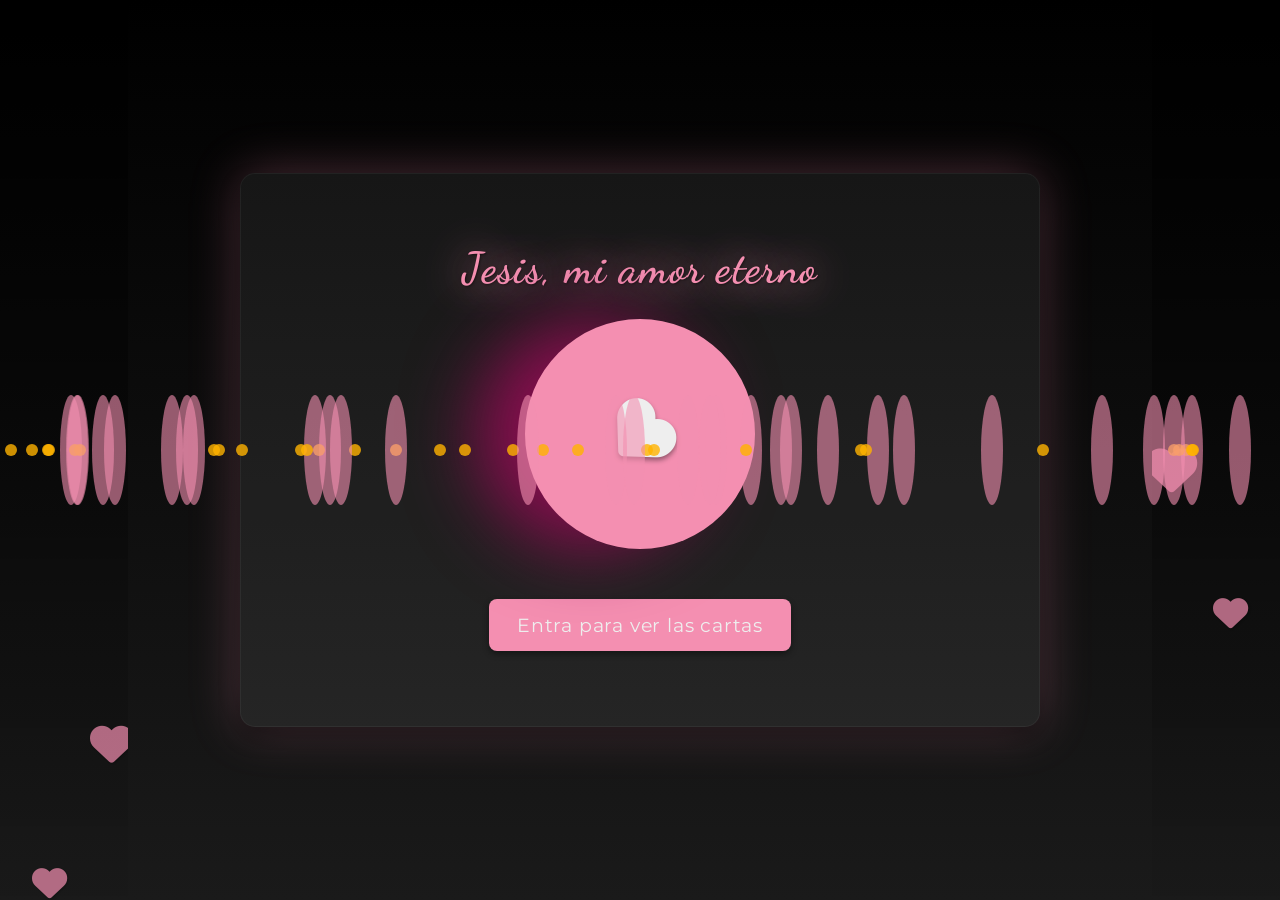
<file: index.html>
<!DOCTYPE html>
<html lang="es">
<head>
    <meta charset="UTF-8">
    <meta name="viewport" content="width=device-width, initial-scale=1.0">
    <title>Para Jesis, con Amor Eterno</title>
    <meta name="description" content="Un mensaje de amor para Jesis, con un diseño elegante y animaciones sutiles.">
    <meta name="keywords" content="amor, jesis, corazón, mensaje, animaciones, diseño web">
    <meta name="author" content="Tu Nombre">
    <link rel="stylesheet" href="estilos/menu.css">
    <link rel="stylesheet" href="https://cdnjs.cloudflare.com/ajax/libs/font-awesome/6.0.0/css/all.min.css" integrity="sha512-9usAa10IRO0HhonpyAIVpjrylPvoDwiPUiKdWk5t3PyolY1cOd4DSE0Ga+ri4AuTroPR5aQvXU9xC6qOPnzFeg==" crossorigin="anonymous" referrerpolicy="no-referrer" />
    <link rel="preconnect" href="https://fonts.googleapis.com">
    <link rel="preconnect" href="https://fonts.gstatic.com" crossorigin>
    <link href="https://fonts.googleapis.com/css2?family=Dancing+Script:wght@400;700&family=Montserrat:wght@400;700&display=swap" rel="stylesheet">
    <link rel="icon" href="favicon.ico" type="image/x-icon">
    <meta name="viewport" content="width=device-width, initial-scale=1.0">
</head>
<body>
    <div class="contenedor-principal">
        <header>
            <h1>Jesis, mi amor eterno</h1>
        </header>

        <main>
            <section class="corazon-seccion">
                <div class="corazon-contenedor">
                    <div class="corazon">
                        <i class="fas fa-heart"></i>
                    </div>
                </div>
            </section>

            <section class="mensaje-seccion">
                <div class="mensaje">
                   <a href="ejercicio1.html" class="boton-ver-cartas">Entra para ver las cartas</a>
                </div>
            </section>
        </main>

        <footer>
        </footer>
    </div>

    <div class="decoracion-izquierda"></div>
    <div class="decoracion-derecha"></div>

    <script src="java/menu.js"></script>
</body>
</html>
</file>
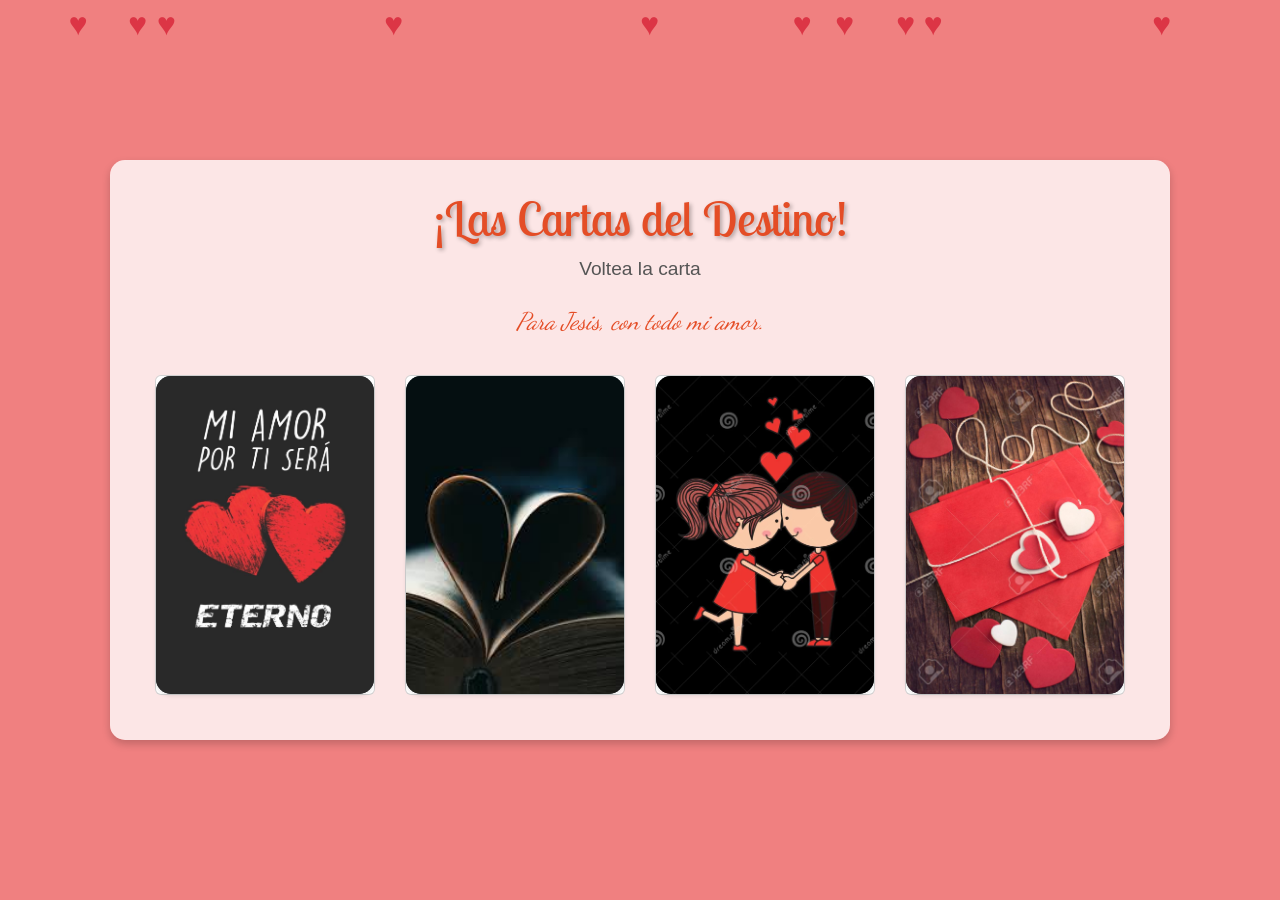
<file: ejercicio1.html>
<!DOCTYPE html>
<html lang="es">
<head>
    <meta charset="UTF-8">
    <meta name="viewport" content="width=device-width, initial-scale=1.0">
    <title>Las Cartas del Destino</title>
    <link href="https://cdn.jsdelivr.net/npm/bootstrap@5.3.0/dist/css/bootstrap.min.css" rel="stylesheet">
    <link rel="stylesheet" href="ejercicio1.css">
    <link href="https://fonts.googleapis.com/css2?family=Lobster+Two:wght@700&family=Dancing+Script:wght@400;700&display=swap" rel="stylesheet">
    <link rel="stylesheet" href="https://cdnjs.cloudflare.com/ajax/libs/animate.css/4.1.1/animate.min.css"/>
</head>
<body>
    <div class="corazones-fondo">
        <div class="corazon">&#x2665;</div>
        <div class="corazon">&#x2665;</div>
        <div class="corazon">&#x2665;</div>
        <div class="corazon">&#x2665;</div>
        <div class="corazon">&#x2665;</div>
    </div>

    <div id="contenedor" class="animate__animated animate__fadeIn">
        <h1 class="titulo-principal">¡Las Cartas del Destino!</h1>
        <p id="mensaje-instruccion">Voltea la carta</p>
        <p id="frase-jes" class="animate__animated">Para Jesis, con todo mi amor.</p>
        <div id="cartas">
            <div class="card" data-mensaje="1.">
                <div class="card-content front">
                    <img src="imagen16.jpeg" alt="Imagen 1">
                </div>
                <div class="card-content back">
                    <p>mi amor es puro como una rosa Tan solo mirarte me llenas de una esperanza amorosa llena de felicidad que nunca te podré olvidar.</p>
                </div>
            </div>
            <div class="card" data-mensaje="Cada día a tu lado es un regalo.">
                <div class="card-content front">
                    <img src="imagen18.jpg" alt="Imagen 2">
                </div>
                <div class="card-content back">
                    <p>Cada día a tu lado es un regalo.hay muchos momentos hermosos en la vida pero sin duda el mejor de ellos fue cuando te conocí</p>
                </div>
            </div>
            <div class="card" data-mensaje="Tu amor es mi mayor inspiración.">
                <div class="card-content front">
                    <img src="imagen15.webp" alt="Imagen 3">
                </div>
                <div class="card-content back">
                    <p>Tu amor es mi mayor inspiración.las personas necesitan un telescopio para mirar estrellas pero solo necesito ver tus ojos para mirar universos</p>
                </div>
            </div>
            <div class="card" data-mensaje="Jesis, te amo más de lo que las palabras pueden expresar.">
                <div class="card-content front">
                    <img src="imagen9.jpg" alt="Imagen 4">
                </div>
                <div class="card-content back">
                    <p>Jesis, mientras yo exista nunca te va a hacer falta quien ame tu carita , tus ojos , tu sonrisa  y todo de ti    te amo mucho.</p>
                </div>
            </div>
        </div>
    </div>

    <script src="ejercicio1.js"></script>
    <script src="https://cdn.jsdelivr.net/npm/bootstrap@5.3.0/dist/js/bootstrap.bundle.min.js"></script>
</body>
</html>
</file>
<file: estilos/menu.css>
/* Paleta de colores */
:root {
    --color-principal: #000000;
    --color-secundario: #f48fb1;
    --color-terciario: #880e4f;
    --color-texto-claro: #eeeeee;
    --color-fondo-claro: rgba(50, 50, 50, 0.3);
    --color-sombra: rgba(0, 0, 0, 0.4);
    --velocidad-animacion: 12s;
}

/* Estilos generales */
body {
    margin: 0;
    padding: 0;
    font-family: 'Montserrat', sans-serif;
    background-color: var(--color-principal);
    color: var(--color-texto-claro);
    display: flex;
    flex-direction: column;
    align-items: center;
    justify-content: center;
    min-height: 100vh;
    overflow-x: hidden;
    position: relative;
    /* Degradado sutil en el fondo */
    background-image: linear-gradient(to bottom, #000000, #1a1a1a);
}

/* Contenedor principal */
.contenedor-principal {
    width: 90%;
    max-width: 800px;
    padding: 40px;
    box-sizing: border-box;
    text-align: center;
    position: relative;
    z-index: 2;
    border-radius: 15px;
    box-shadow: 0 10px 20px var(--color-sombra),
                0 0 50px rgba(244, 143, 177, 0.3); /* Resplandor adicional */
    background-color: rgba(255, 255, 255, 0.07);
    margin: 0 auto;
    display: flex;
    flex-direction: column;
    align-items: center;
    /* Borde sutil */
    border: 1px solid rgba(255, 255, 255, 0.05);
}

/* Encabezado */
header h1 {
    font-size: 2.7em;
    margin-bottom: 25px;
    text-shadow: 2px 2px 5px var(--color-sombra);
    font-family: 'Dancing Script', cursive;
    color: var(--color-secundario);
    letter-spacing: 1.2px;
    /* Pequeño efecto de relieve */
    text-shadow: 1px 1px 2px var(--color-sombra), 0 0 1em var(--color-secundario);
}

/* Sección principal */
main {
    display: flex;
    flex-direction: column;
    align-items: center;
    justify-content: center;
    gap: 25px;
    width: 100%;
    box-sizing: border-box;
}

/* Corazón */
.corazon-seccion {
    margin-bottom: 25px;
}

.corazon-contenedor {
    position: relative;
    width: 230px;
    height: 230px;
    display: flex;
    justify-content: center;
    align-items: center;
}

.corazon {
    width: 100%;
    height: 100%;
    background-color: var(--color-secundario);
    transform: rotate(45deg);
    box-shadow: -35px 35px 70px var(--color-terciario);
    animation: palpitar 1s infinite alternate, cambiarColor 5s infinite alternate; /* Añadida animación de cambio de color */
    border-radius: 50%;
    display: flex;
    justify-content: center;
    align-items: center;
    transition: background-color 0.3s ease;
}

.corazon i {
    font-size: 4.2em;
    color: var(--color-texto-claro);
    text-shadow: 2px 2px 5px var(--color-sombra);
}

@keyframes palpitar {
    0% {
        transform: rotate(45deg) scale(1);
    }
    100% {
        transform: rotate(45deg) scale(1.1);
    }
}

/* Animación de cambio de color del corazón */
@keyframes cambiarColor {
    0% {
        background-color: var(--color-secundario); /* Rosa */
    }
    50% {
        background-color: #ffc107; /* Amarillo */
    }
    100% {
        background-color: var(--color-secundario); /* Rosa */
    }
}

/* Botón ver cartas */
.mensaje-seccion {
    text-align: center;
    width: 100%;
    box-sizing: border-box;
}

.mensaje-seccion .mensaje {
    width: 100%;
    box-sizing: border-box;
}

.mensaje-seccion .mensaje a {
    display: inline-block;
    padding: 14px 28px;
    font-size: 1.2em;
    text-decoration: none;
    background-color: var(--color-secundario);
    color: var(--color-texto-claro);
    border-radius: 8px;
    transition: background-color 0.3s ease, transform 0.2s ease;
    box-shadow: 0 3px 6px var(--color-sombra);
    width: auto;
    min-width: 160px;
    box-sizing: border-box;
    letter-spacing: 0.8px;
    /* Efecto de resplandor al pasar el ratón */
    transition: all 0.3s ease;
}

.mensaje-seccion .mensaje a:hover {
    background-color: var(--color-terciario);
    transform: scale(1.07);
    box-shadow: 0 8px 16px var(--color-sombra);
    /* Resplandor más intenso al pasar el ratón */
    box-shadow: 0 0 20px rgba(244, 143, 177, 0.7);
}

/* Pie de página */
footer {
    margin-top: 35px;
    font-size: 0.95em;
    color: #999;
    text-shadow: 1px 1px 2px var(--color-sombra);
    text-align: center;
    width: 100%;
    box-sizing: border-box;
    padding: 0 20px;
    opacity: 0.8;
    /* Sombra sutil */
    text-shadow: 0 0 5px rgba(0, 0, 0, 0.5);
}

/* Decoraciones laterales - Corazones Flotantes */
.decoracion-izquierda,
.decoracion-derecha {
    position: fixed;
    top: 0;
    width: 10%;
    height: 100%;
    z-index: 1;
    pointer-events: none;
    overflow: hidden;
}

.decoracion-izquierda {
    left: 0;
    /* Degradado vertical */
    background: linear-gradient(to bottom, rgba(0, 0, 0, 0.5), transparent);
}

.decoracion-derecha {
    right: 0;
    /* Degradado vertical */
    background: linear-gradient(to bottom, rgba(0, 0, 0, 0.5), transparent);
}

.decoracion-izquierda::before,
.decoracion-izquierda::after,
.decoracion-derecha::before,
.decoracion-derecha::after {
    content: '\f004';
    font-family: FontAwesome;
    position: absolute;
    color: var(--color-secundario);
    font-size: 2.2em;
    animation: flotar var(--velocidad-animacion) linear infinite;
    opacity: 0.7;
    text-shadow: 1px 1px 3px var(--color-sombra);
}

.decoracion-izquierda::before {
    left: 25%;
    bottom: 0;
    animation-delay: 1s;
}

.decoracion-izquierda::after {
    left: 70%;
    bottom: 15%;
    animation-delay: calc(var(--velocidad-animacion) / 3);
    font-size: 2.7em;
}

.decoracion-derecha::before {
    right: 25%;
    bottom: 30%;
    animation-delay: calc(var(--velocidad-animacion) / 2);
}

.decoracion-derecha::after {
    right: 65%;
    bottom: 45%;
    animation-delay: calc(var(--velocidad-animacion) * 2 / 3);
    font-size: 3.2em;
}

@keyframes flotar {
    0% {
        transform: translateY(110vh) scale(0.2);
        opacity: 0;
    }
    20% {
        opacity: 0.7;
    }
    80% {
        opacity: 0.7;
    }
    100% {
        transform: translateY(-10vh) scale(1);
        opacity: 0;
    }
}

/* Estilos para el confeti */
.confeti {
    position: absolute;
    width: 12px;
    height: 12px;
    background-color: #ffb300;
    border-radius: 50%;
    animation: caerConfeti 3s linear infinite;
    pointer-events: none;
    z-index: 3;
    opacity: 0.8;
}

@keyframes caerConfeti {
    0% {
        transform: translateY(-10vh) rotate(0deg);
        opacity: 0;
    }
    10% {
        opacity: 0.8;
    }
    90% {
        opacity: 0.8;
    }
    100% {
        transform: translateY(110vh) rotate(720deg);
        opacity: 0;
    }
}

/* Estilos para las cintas */
.cinta {
    position: absolute;
    width: 22px;
    height: 110px;
    background-color: #f48fb1;
    opacity: 0.6;
    animation: caerCinta 5s linear infinite;
    pointer-events: none;
    z-index: 3;
    transform-origin: top center;
    border-radius: 50%;
}

@keyframes caerCinta {
    0% {
        transform: translateY(-20vh) rotate(0deg);
        opacity: 0;
    }
    10% {
        opacity: 0.8;
    }
    90% {
        opacity: 0.8;
    }
    100% {
        transform: translateY(120vh) rotate(720deg);
        opacity: 0;
    }
}

/* Media Queries para diferentes tamaños de pantalla */
@media (max-width: 768px) {
    .contenedor-principal {
        width: 95%;
        padding: 30px;
    }

    header h1 {
        font-size: 2.3em;
    }

    .corazon-contenedor {
        width: 200px;
        height: 200px;
    }

    .corazon i {
        font-size: 3.5em;
    }

    .mensaje-seccion .mensaje a {
        font-size: 1.1em;
        padding: 12px 24px;
    }

    footer {
        font-size: 0.85em;
    }

    .decoracion-izquierda,
    .decoracion-derecha {
        width: 7%;
    }
}

@media (max-width: 480px) {
    header h1 {
        font-size: 2em;
    }

    .corazon-contenedor {
        width: 170px;
        height: 170px;
    }

    .corazon i {
        font-size: 3em;
    }

   .decoracion-izquierda,
    .decoracion-derecha {
        display: none;
    }
}
</file>
<file: ejercicio1.css>
body {
    height: 100vh;
    margin: 0;
    overflow: hidden;
    transition: background-color 1s ease;
    display: flex;
    justify-content: center;
    align-items: center;
    font-family: 'Arial', sans-serif;
    background-color: #f08080;
}

#contenedor {
    text-align: center;
    background-color: rgba(255, 255, 255, 0.8);
    padding: 30px;
    border-radius: 15px;
    box-shadow: 0 4px 8px rgba(0, 0, 0, 0.2);
    transition: transform 0.3s ease-in-out;
}

#contenedor:hover {
    transform: scale(1.05);
}

/* Estilos para el título principal */
.titulo-principal {
    font-family: 'Lobster Two', cursive;
    font-size: 3em;
    color: #e44d26;
    text-shadow: 2px 2px 4px rgba(0, 0, 0, 0.3);
    animation: pulse 3s infinite alternate; /* Efecto de latido */
}

@keyframes pulse {
    0% {
        transform: scale(1);
    }
    100% {
        transform: scale(1.05);
    }
}

#cartas {
    display: flex;
    justify-content: center;
    align-items: center;
    flex-wrap: wrap;
    perspective: 1000px;
    margin-top: 20px;
}

.card {
    width: 220px;
    height: 320px;
    margin: 15px;
    position: relative;
    cursor: pointer;
    transition: transform 0.6s;
    transform-style: preserve-3d;
}

.card.flipped {
    transform: rotateY(180deg);
}

.card-content {
    position: absolute;
    width: 100%;
    height: 100%;
    backface-visibility: hidden;
    display: flex;
    justify-content: center;
    align-items: center;
    border-radius: 15px;
    font-size: 1.2em;
    box-shadow: 0 2px 4px rgba(0, 0, 0, 0.1);
}

.card-content.front {
    background-color: #343a40;
    color: white;
    transition: background-color 0.3s ease;
}

.card-content.front:hover {
    background-color: #555;
}

.card-content.front img {
    width: 100%;
    height: 100%;
    object-fit: cover;
    border-radius: 15px;
    transition: transform 0.3s ease-in-out;
}

.card-content.front img:hover {
    transform: scale(1.1);
}

.card-content.back {
    color: #006400;
    transform: rotateY(180deg);
    padding: 20px;
    box-sizing: border-box;
    text-align: center;
    line-height: 1.4;
    font-family: 'Dancing Script', cursive;
    transition: box-shadow 0.3s ease;
}

.card-content.back:hover {
    box-shadow: 0 4px 8px rgba(0, 0, 0, 0.2);
}

.corazones-fondo {
    position: fixed;
    top: 0;
    left: 0;
    width: 100%;
    height: 100%;
    pointer-events: none;
    z-index: -1;
}

.corazon {
    color: #dc3545;
    font-size: 2rem;
    position: absolute;
    animation: floatHeart 4s linear infinite,
               pulseHeart 1s ease-in-out infinite alternate;
}

@keyframes floatHeart {
    0% {
        transform: translateY(0) translateX(0);
        opacity: 0;
    }
    100% {
        transform: translateY(100vh) translateX(calc(var(--random-x) * 1px));
        opacity: 1;
    }
}

@keyframes pulseHeart {
    0% {
        transform: scale(1);
    }
    100% {
        transform: scale(1.2);
    }
}

.corazon:nth-child(1) {
    --random-x: 50;
    left: 10%;
    animation-delay: 0.5s;
}

.corazon:nth-child(2) {
    --random-x: -30;
    left: 30%;
    animation-delay: 1s;
}

.corazon:nth-child(3) {
    --random-x: 20;
    left: 50%;
    animation-delay: 1.5s;
}

.corazon:nth-child(4) {
    --random-x: -40;
    left: 70%;
    animation-delay: 2s;
}

.corazon:nth-child(5) {
    --random-x: 30;
    left: 90%;
    animation-delay: 2.5s;
}

#mensaje-instruccion {
    font-size: 1.2em;
    margin-bottom: 20px;
    color: #555;
    animation: fadeIn 2s ease-in-out;
}

/* Estilos para la frase "Para Jesis, con todo mi amor" */
#frase-jes {
    font-style: italic;
    font-size: 1.5em;
    margin-top: 10px;
    color: #e44d26;
    animation: heartBeat 1.5s infinite; /* Aumenta la velocidad */
    font-family: 'Dancing Script', cursive; /* Misma fuente que los mensajes de las cartas */
}

@keyframes heartBeat {
    0% {
        transform: scale(1);
    }
    50% {
        transform: scale(1.1);
    }
    100% {
        transform: scale(1);
    }
}

.corazones-abajo {
    display: flex;
    justify-content: center;
    margin-top: 20px;
}

.corazones-abajo .corazon {
    position: static;
    animation: none;
    margin: 0 10px;
    font-size: 3rem;
}

.confetti-container {
    position: absolute;
    top: 0;
    left: 0;
    width: 100%;
    height: 100%;
    overflow: hidden;
    pointer-events: none;
}

.confetti {
    position: absolute;
    width: 10px;
    height: 10px;
    background-color: gold;
    border-radius: 50%;
    animation: confettiFall 3s linear infinite;
}

@keyframes confettiFall {
    0% {
        transform: translate(0, 0) rotate(0deg);
        opacity: 1;
    }
    100% {
        transform: translate(calc(var(--random-x) * 1px), 100vh) rotate(360deg);
        opacity: 0;
    }
}

@media (max-width: 768px) {
    #cartas {
        flex-direction: column;
    }

    .card {
        width: 80%;
        max-width: 300px;
    }
}
</file>
